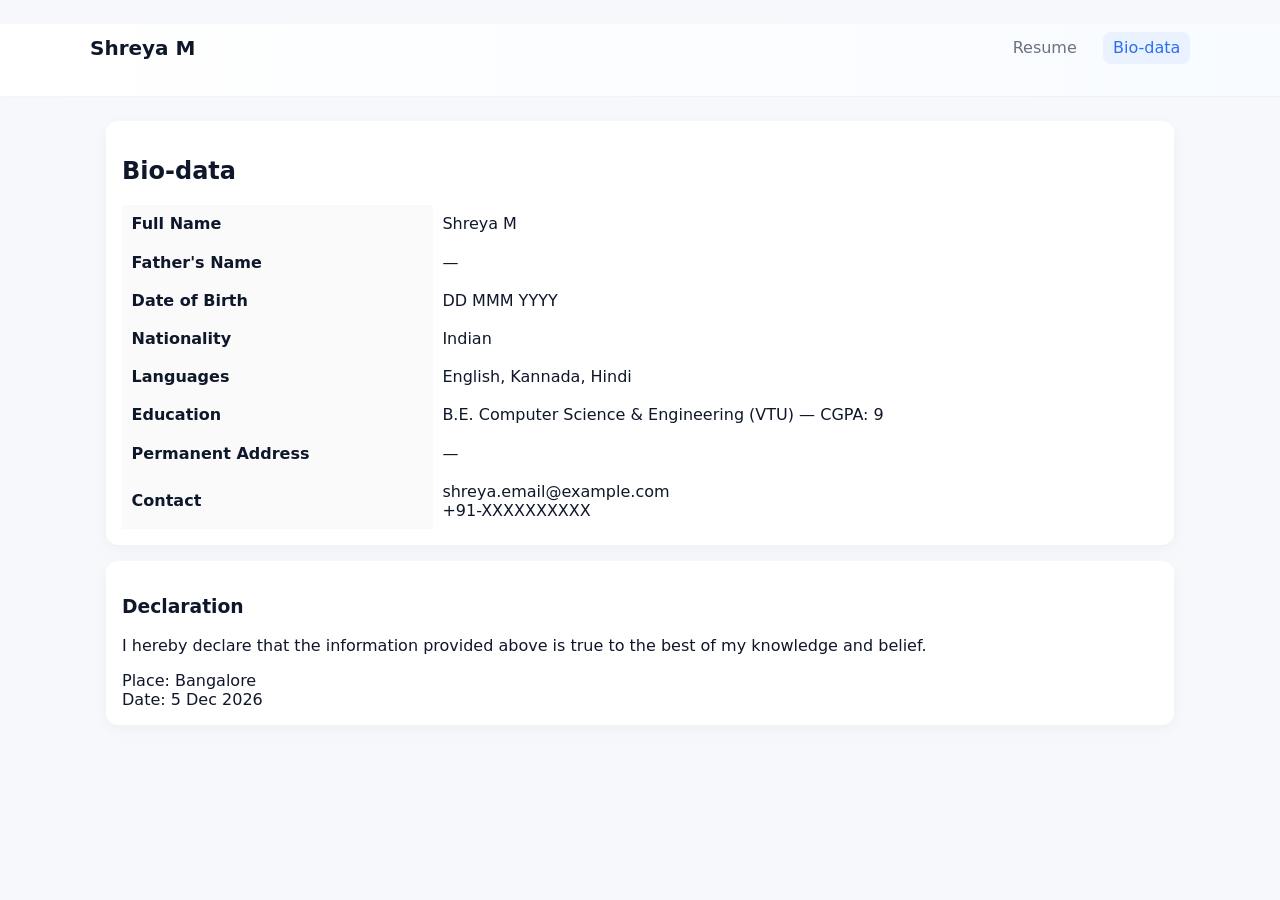
<file: biodata.html>
<!doctype html>
<html lang="en">
<head>
  <meta charset="utf-8" />
  <meta name="viewport" content="width=device-width,initial-scale=1" />
  <title>Shreya M — Bio-data</title>
  <link rel="stylesheet" href="styling.css">
  <script src="https://code.jquery.com/jquery-3.7.1.min.js" integrity="" crossorigin="anonymous"></script>
</head>
<body>
  <header class="site-header">
    <div class="container header-inner">
      <h1 class="brand">Shreya M</h1>
      <nav class="site-nav">
        <a href="resume.html">Resume</a>
        <a href="biodata.html" class="active">Bio-data</a>
      </nav>
    </div>
  </header>

  <main class="container">
    <section class="card">
      <h2>Bio-data</h2>
      <table class="bio-table">
        <tbody>
          <tr><th>Full Name</th><td>Shreya M</td></tr>
          <tr><th>Father's Name</th><td>—</td></tr>
          <tr><th>Date of Birth</th><td>DD MMM YYYY</td></tr>
          <tr><th>Nationality</th><td>Indian</td></tr>
          <tr><th>Languages</th><td>English, Kannada, Hindi</td></tr>
          <tr><th>Education</th><td>B.E. Computer Science & Engineering (VTU) — CGPA: 9</td></tr>
          <tr><th>Permanent Address</th><td>—</td></tr>
          <tr><th>Contact</th><td>shreya.email@example.com<br/>+91-XXXXXXXXXX</td></tr>
        </tbody>
      </table>
    </section>

    <section class="card">
      <h3>Declaration</h3>
      <p>I hereby declare that the information provided above is true to the best of my knowledge and belief.</p>
      <div class="sign">
        <div>Place: Bangalore</div>
        <div>Date: <span id="today"></span></div>
      </div>
    </section>
  </main>
  <script src="js/script.js"></script>
</body>
</html>
</file>
<file: styling.css>
:root{
  --bg: #f6f8fb;
  --card: #ffffff;
  --accent: #2b6ef6;
  --muted: #6b7280;
  --text: #0f172a;
  --max-width: 1100px;
  --radius: 12px;
  --gap: 1rem;
}
*{box-sizing:border-box}
body{
  margin:0;
  font-family:Inter, system-ui, -apple-system, "Segoe UI", Roboto, "Helvetica Neue", Arial;
  color:var(--text);
  background:var(--bg);
  -webkit-font-smoothing:antialiased;
}
.container{max-width:var(--max-width);margin:1.5rem auto;padding:0 1rem;}

.site-header{background:linear-gradient(90deg,#ffffff,#f8fbff);border-bottom:1px solid rgba(15,23,42,0.04);}
.header-inner{display:flex;align-items:center;justify-content:space-between;padding:0.75rem 0;}
.brand{margin:0;font-size:1.25rem}
.site-nav a{margin-left:0.75rem;text-decoration:none;color:var(--muted);padding:0.4rem 0.6rem;border-radius:8px}
.site-nav a.active, .site-nav a:hover{color:var(--accent);background:rgba(43,110,246,0.07)}

.btn{display:inline-block;padding:0.55rem 0.9rem;background:var(--accent);color:#fff;border:none;border-radius:10px;text-decoration:none;cursor:pointer}
.btn.small{padding:0.35rem 0.6rem;font-size:0.85rem}

.card{background:var(--card);border-radius:var(--radius);padding:1rem;margin-bottom:1rem;box-shadow:0 4px 14px rgba(12,19,31,0.04)}
.hero{display:flex;gap:1rem;align-items:center}
.hero-left{flex:0 0 140px}
.profile-photo{width:128px;height:128px;border-radius:14px;object-fit:cover;border:4px solid #fff;box-shadow:0 6px 18px rgba(11,20,50,0.06)}
.hero-right{flex:1}
.muted{color:var(--muted);margin-top:0.25rem}
.summary{margin-top:0.5rem}
.contact-grid{display:grid;grid-template-columns:repeat(2,1fr);gap:0.5rem;margin-top:0.6rem}

.detail-list{padding-left:1.2rem}
.skills{display:flex;flex-wrap:wrap;gap:0.5rem}
.tag{background:#eef3ff;padding:0.35rem 0.6rem;border-radius:6px;color:var(--accent);font-weight:600;font-size:0.9rem}

.project{margin-bottom:0.5rem}

/* bio table */
.bio-table{width:100%;border-collapse:collapse}
.bio-table th{width:30%;text-align:left;padding:0.6rem;background:rgba(11,20,50,0.02)}
.bio-table td{padding:0.6rem}

/* Responsive */
@media (max-width:800px){
  .hero{flex-direction:column;align-items:flex-start}
  .contact-grid{grid-template-columns:1fr}
}

/* Print friendly */
@media print{
  body{background:white;color:black}
  .site-header, .btn {display:none}
  .container{max-width:100%;margin:0;padding:0}
  .card{box-shadow:none;border-radius:0;padding:0.2rem}
}
</file>
